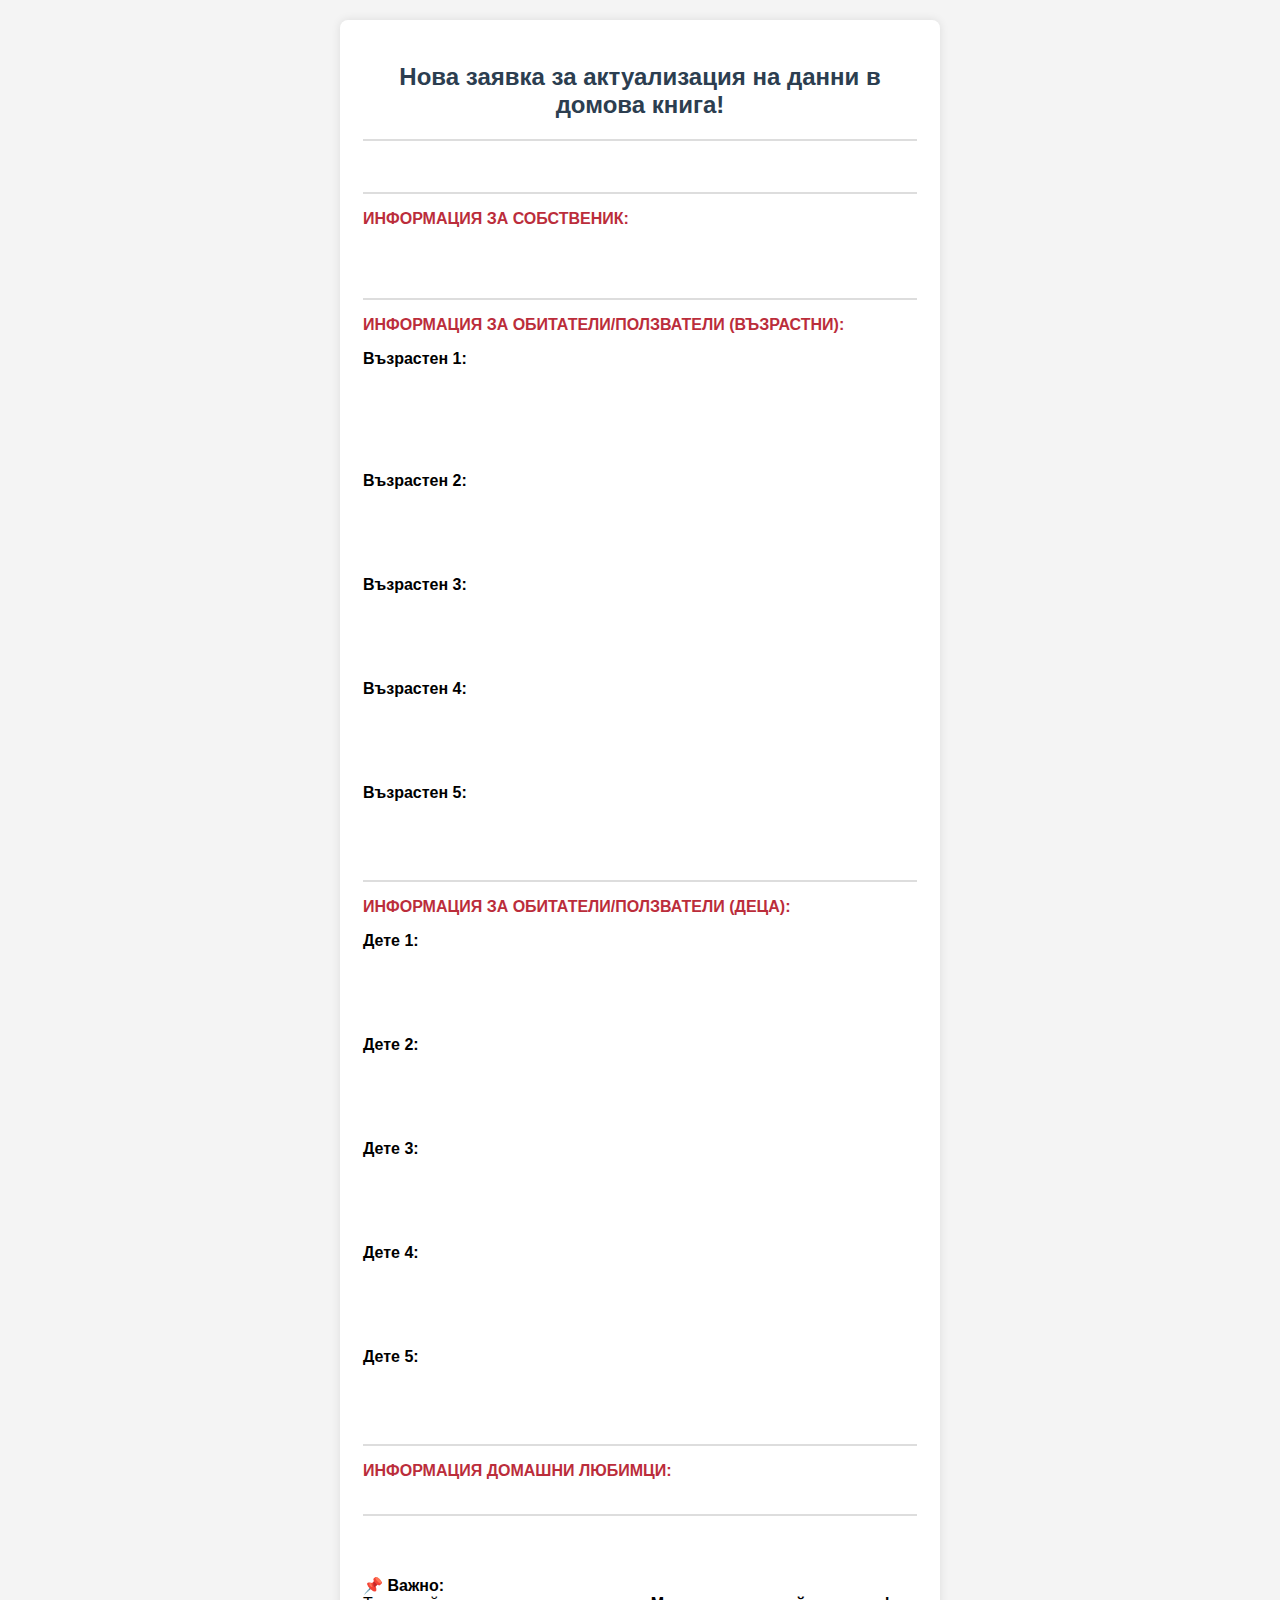
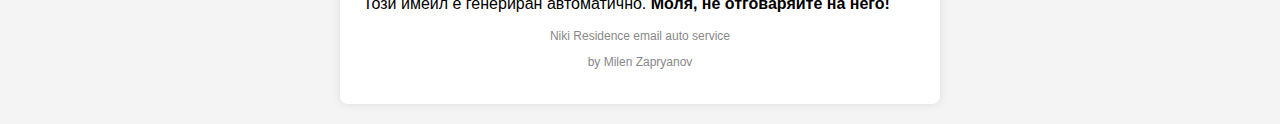
<file: target/classes/templates/emails/new-email.html>
<!DOCTYPE html>
<html lang="bg" xmlns:th="http://www.thymeleaf.org">
<head>
    <meta charset="UTF-8">
    <meta content="width=device-width, initial-scale=1.0" name="viewport">
    <title>Ново съобщение в OurHome.bg</title>
    <style>
        /* Глобални стилове */
        body {
            font-family: Arial, sans-serif;
            background-color: #f4f4f4;
            margin: 0;
            padding: 20px;
        }

        /* Контейнерът на email-а */
        .email-container {
            max-width: 600px;
            width: 100%;
            background-color: #ffffff;
            padding: 20px;
            border-radius: 8px;
            box-shadow: 0px 0px 10px rgba(0, 0, 0, 0.1);
            margin: auto;
        }

        /* Бутон */
        .button {
            display: inline-block;
            background-color: #DC3545;
            color: #ffffff !important;
            text-decoration: none;
            padding: 12px 20px;
            border-radius: 5px;
            font-size: 16px;
            font-weight: bold;
            text-align: center;
            width: 100%;
            max-width: 250px;
        }

        /* Рамка около съобщението */
        .message-box {
            display: flex;
            flex-direction: column;
            background-color: #f9f9f9;
            border-left: 4px solid #DC3545;
            margin: 10px 0;
            align-items: center;
            justify-content: center;
        }


        /* Responsive стилове */
        @media screen and (max-width: 480px) {
            .email-container {
                padding: 15px;
            }

            h2 {
                font-size: 20px;
            }

            p {
                font-size: 14px;
            }

            .button {
                font-size: 14px;
                padding: 10px;
                width: 100%;
            }
        }
    </style>
</head>
<body>
<table class="email-container" role="presentation">
    <tr>
        <td align="center">
            <h2 style="color: #2c3e50;">Нова заявка за актуализация на данни в домова книга!</h2>
            <hr style="border: 1px solid #ddd;">
        </td>
    </tr>
    <tr>
        <td>
            <h3 style="padding: 1px 5px; color: #bb2d3b" th:if="${propertyNo} != null" th:text="'Самостоятелен обект №: ' + ${propertyNo}"></h3>

            <hr style="border: 1px solid #ddd">

            <p style="color: #bb2d3b"><b>ИНФОРМАЦИЯ ЗА СОБСТВЕНИК:</b></p>
            <p style="padding: 1px 5px" th:if="${ownerName} != null" th:text="'Име на собственик: ' + ${ownerName}"></p>
            <p style="padding: 1px 5px" th:if="${ownerPhone} != null" th:text="'Телефон за контакт: ' + ${ownerPhone}"></p>
            <p style="padding: 1px 5px" th:if="${ownerEmail} != null" th:text="'Email за контакт: ' + ${ownerEmail}"></p>

            <hr style="border: 1px solid #ddd;">

            <p style="color: #bb2d3b"><b>ИНФОРМАЦИЯ ЗА ОБИТАТЕЛИ/ПОЛЗВАТЕЛИ (ВЪЗРАСТНИ):</b></p>

            <div th:if="${adult1Name} != null or ${adult1Phone} != null or ${adult1Email} != null">
                <p><b>Възрастен 1:</b></p>
                <p style="padding: 1px 5px" th:if="${adult1Name} != null" th:text="'Три имена: ' + ${adult1Name}"></p>
                <p style="padding: 1px 5px" th:if="${adult1Phone} != null" th:text="'Телефон за контакт: ' + ${adult1Phone}"></p>
                <p style="padding: 1px 5px" th:if="${adult1Email} != null" th:text="'Email за контакт: ' + ${adult1Email}"></p>
                <br>
            </div>

            <div th:if="${adult2Name} != null or ${adult2Phone} != null">
                <p><b>Възрастен 2:</b></p>
                <p style="padding: 1px 5px" th:if="${adult2Name} != null" th:text="'Три имена: ' + ${adult2Name}"></p>
                <p style="padding: 1px 5px" th:if="${adult2Phone} != null" th:text="'Телефон за контакт: ' + ${adult2Phone}"></p>
                <br>
            </div>

            <div th:if="${adult3Name} != null or ${adult3Phone} != null">
                <p><b>Възрастен 3:</b></p>
                <p style="padding: 1px 5px" th:if="${adult3Name} != null" th:text="'Три имена: ' + ${adult3Name}"></p>
                <p style="padding: 1px 5px" th:if="${adult3Phone} != null" th:text="'Телефон за контакт: ' + ${adult3Phone}"></p>
                <br>
            </div>

            <div th:if="${adult4Name} != null or ${adult4Phone} != null">
                <p><b>Възрастен 4:</b></p>
                <p style="padding: 1px 5px" th:if="${adult4Name} != null" th:text="'Три имена: ' + ${adult4Name}"></p>
                <p style="padding: 1px 5px" th:if="${adult4Phone} != null" th:text="'Телефон за контакт: ' + ${adult4Phone}"></p>
                <br>
            </div>

            <div th:if="${adult5Name} != null or ${adult5Phone} != null">
                <p><b>Възрастен 5:</b></p>
                <p style="padding: 1px 5px" th:if="${adult5Name} != null" th:text="'Три имена: ' + ${adult5Name}"></p>
                <p style="padding: 1px 5px" th:if="${adult5Phone} != null" th:text="'Телефон за контакт: ' + ${adult5Phone}"></p>
                <br>
            </div>

            <hr style="border: 1px solid #ddd">

            <p style="color: #bb2d3b"><b>ИНФОРМАЦИЯ ЗА ОБИТАТЕЛИ/ПОЛЗВАТЕЛИ (ДЕЦА):</b></p>

            <div th:if="${child1Name} != null or ${child1Age} != null">
                <p><b>Дете 1:</b></p>
                <p style="padding: 1px 5px" th:if="${child1Name} != null" th:text="'Три имена: ' + ${child1Name}"></p>
                <p style="padding: 1px 5px" th:if="${child1Age} != null" th:text="'Възраст: ' + ${child1Age}"></p>
                <br>
            </div>

            <div th:if="${child2Name} != null or ${child2Age} != null">
                <p><b>Дете 2:</b></p>
                <p style="padding: 1px 5px" th:if="${child2Name} != null" th:text="'Три имена: ' + ${child2Name}"></p>
                <p style="padding: 1px 5px" th:if="${child2Age} != null" th:text="'Възраст: ' + ${child2Age}"></p>
                <br>
            </div>

            <div th:if="${child3Name} != null or ${child3Age} != null">
                <p><b>Дете 3:</b></p>
                <p style="padding: 1px 5px" th:if="${child3Name} != null" th:text="'Три имена: ' + ${child3Name}"></p>
                <p style="padding: 1px 5px" th:if="${child3Age} != null" th:text="'Възраст: ' + ${child3Age}"></p>
                <br>
            </div>

            <div th:if="${child4Name} != null or ${child4Age} != null">
                <p><b>Дете 4:</b></p>
                <p style="padding: 1px 5px" th:if="${child4Name} != null" th:text="'Три имена: ' + ${child4Name}"></p>
                <p style="padding: 1px 5px" th:if="${child4Age} != null" th:text="'Възраст: ' + ${child4Age}"></p>
                <br>
            </div>

            <div th:if="${child5Name} != null or ${child5Age} != null">
                <p><b>Дете 5:</b></p>
                <p style="padding: 1px 5px" th:if="${child5Name} != null" th:text="'Три имена: ' + ${child5Name}"></p>
                <p style="padding: 1px 5px" th:if="${child5Age} != null" th:text="'Възраст: ' + ${child5Age}"></p>
                <br>
            </div>

            <hr style="border: 1px solid #ddd">

            <p style="color: #bb2d3b"><b>ИНФОРМАЦИЯ ДОМАШНИ ЛЮБИМЦИ:</b></p>
            <p style="padding: 1px 5px" th:if="${numberOfPets} != null" th:text="'Брой домашни любимци: ' + ${numberOfPets}"></p>

            <hr style="border: 1px solid #ddd; margin-bottom: 60px">

            <p><strong>📌 Важно:</strong><br>
                Този имейл е генериран автоматично. <strong>Моля, не отговаряйте на него!</strong>
            </p>
            <p style="text-align: center; color: #888; font-size: 12px;">Niki Residence email auto service</p>
            <p style="text-align: center; color: #888; font-size: 12px;">by Milen Zapryanov</p>
        </td>
    </tr>
</table>
</body>
</html>
</file>
